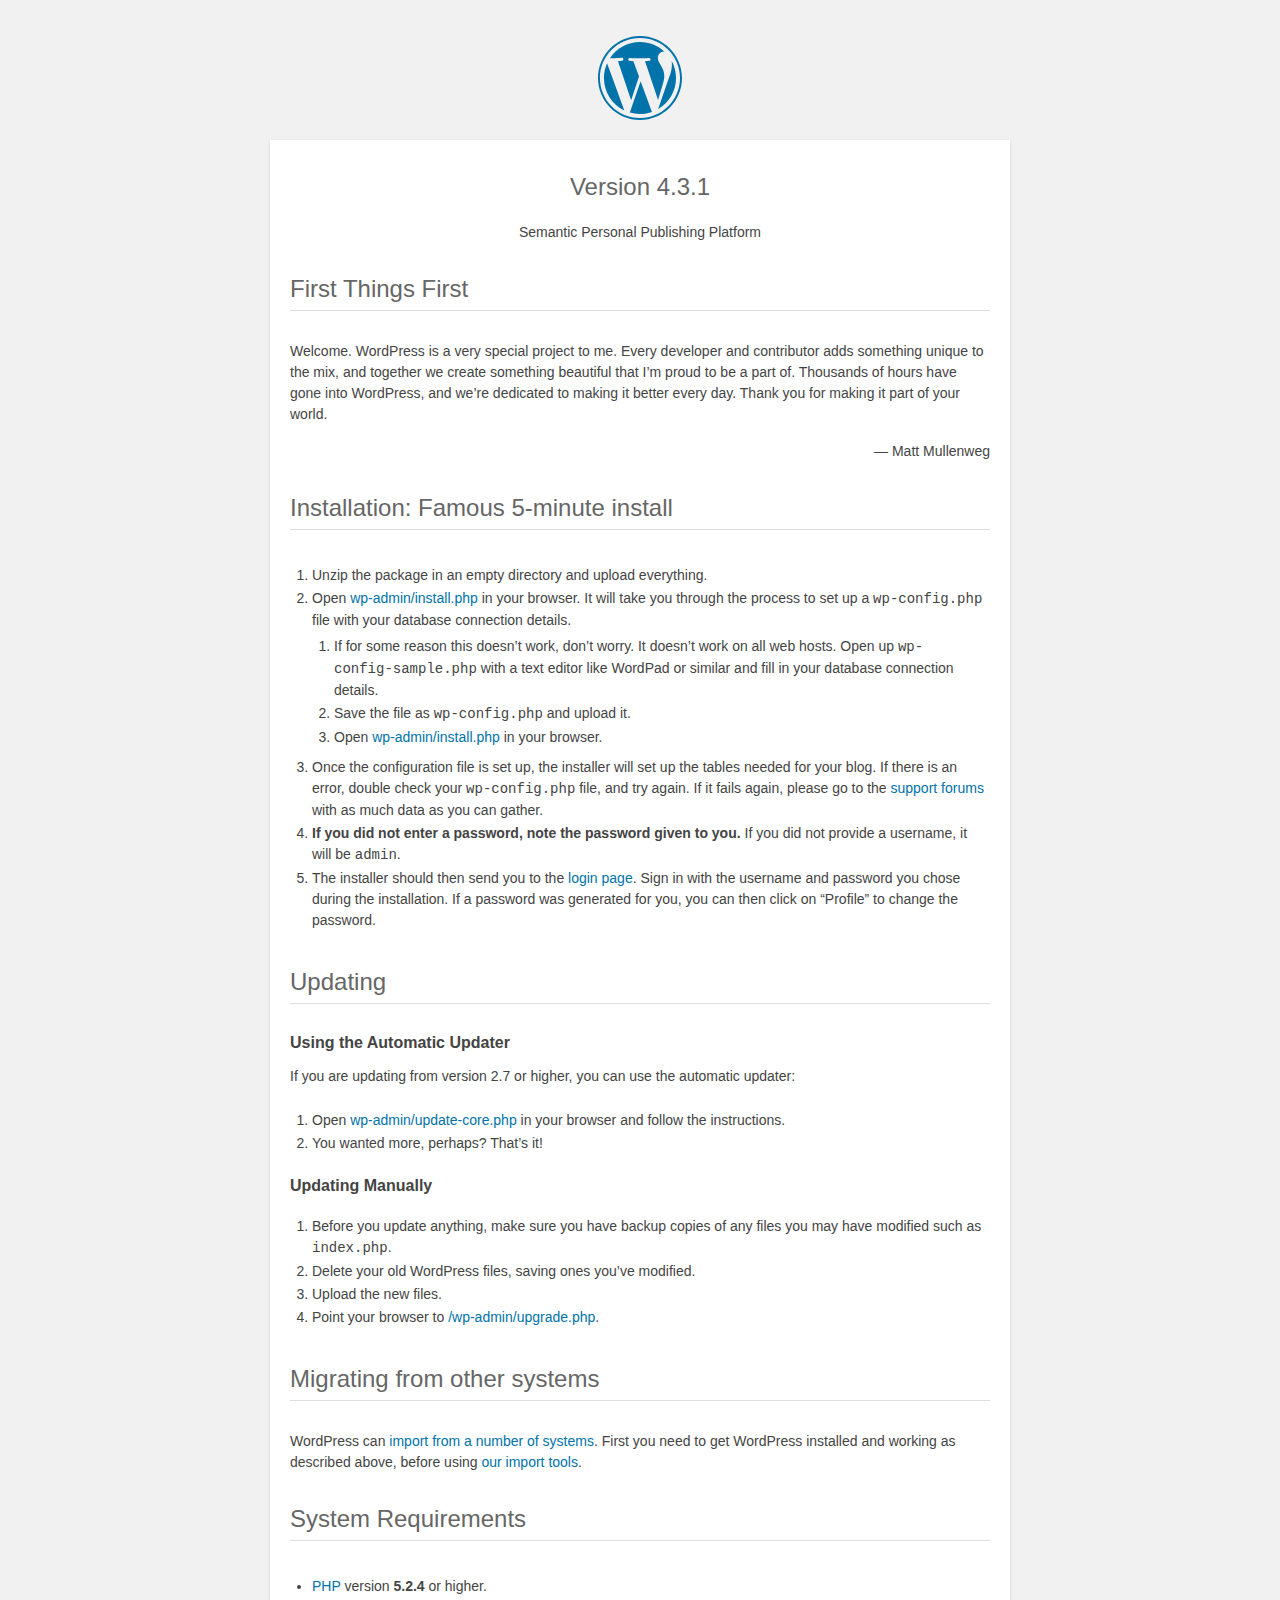
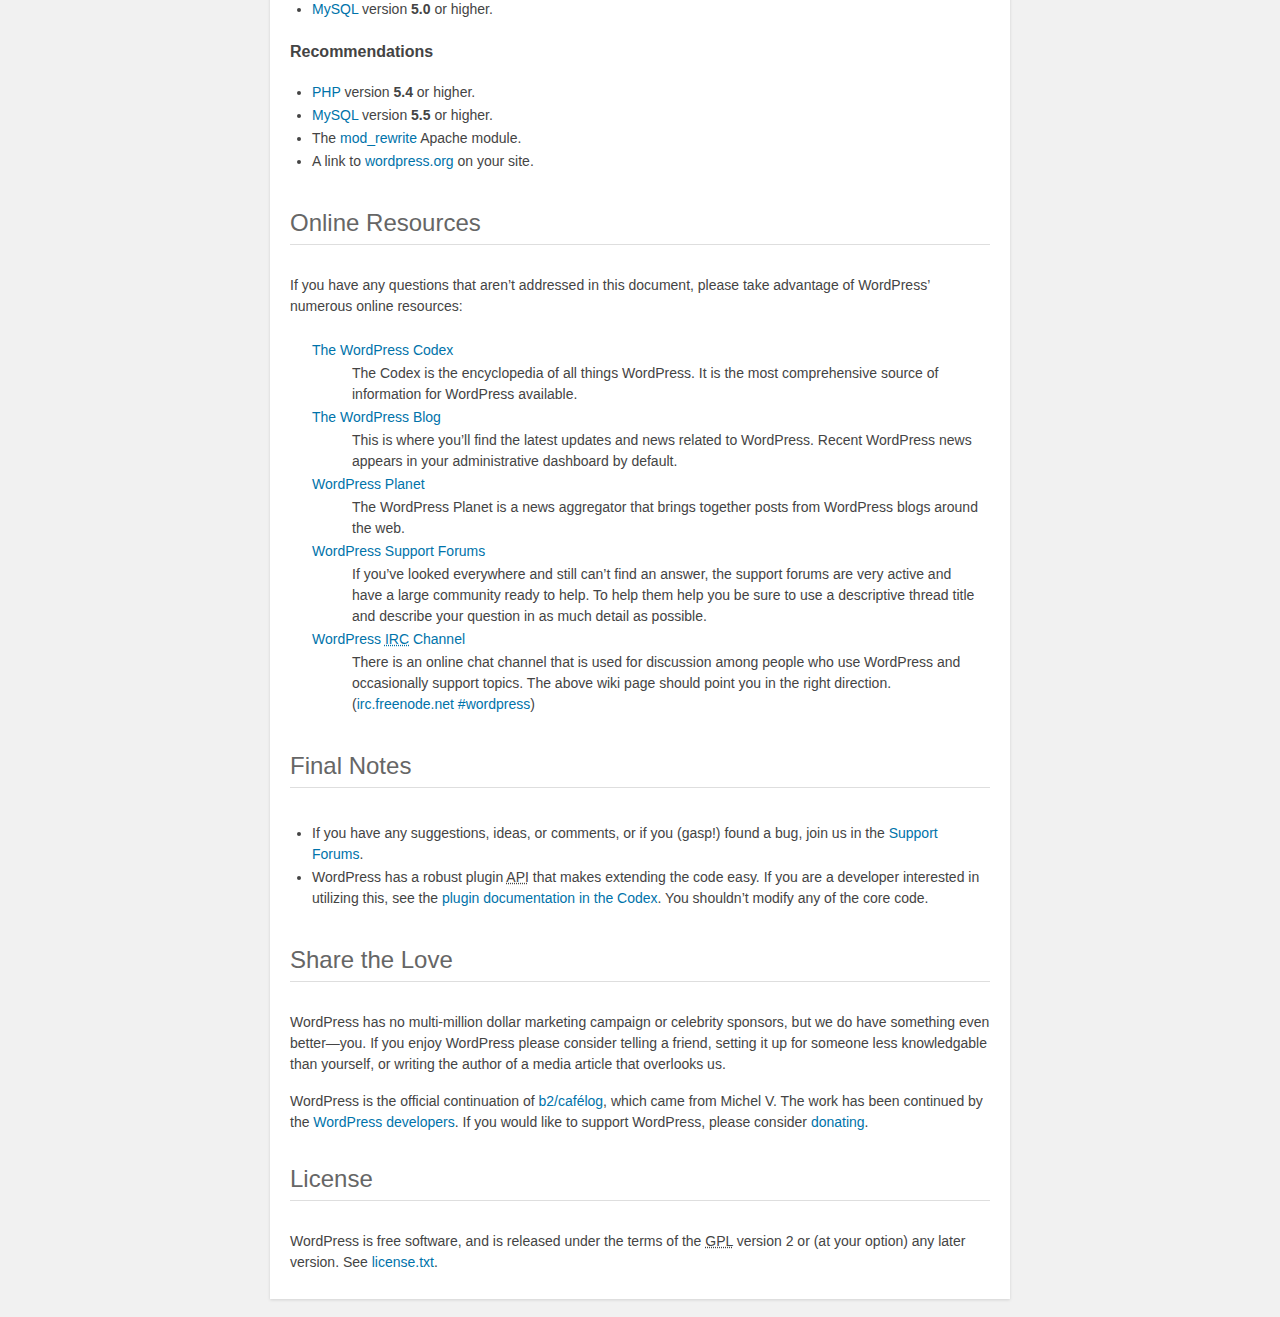
<file: wordpress/readme.html>
<!DOCTYPE html>
<html>
<head>
	<meta name="viewport" content="width=device-width" />
	<meta http-equiv="Content-Type" content="text/html; charset=utf-8" />
	<title>WordPress &#8250; ReadMe</title>
	<link rel="stylesheet" href="wp-admin/css/install.css?ver=20100228" type="text/css" />
</head>
<body>
<h1 id="logo">
	<a href="https://wordpress.org/"><img alt="WordPress" src="wp-admin/images/wordpress-logo.png" /></a>
	<br /> Version 4.3.1
</h1>
<p style="text-align: center">Semantic Personal Publishing Platform</p>

<h1>First Things First</h1>
<p>Welcome. WordPress is a very special project to me. Every developer and contributor adds something unique to the mix, and together we create something beautiful that I&#8217;m proud to be a part of. Thousands of hours have gone into WordPress, and we&#8217;re dedicated to making it better every day. Thank you for making it part of your world.</p>
<p style="text-align: right">&#8212; Matt Mullenweg</p>

<h1>Installation: Famous 5-minute install</h1>
<ol>
	<li>Unzip the package in an empty directory and upload everything.</li>
	<li>Open <span class="file"><a href="wp-admin/install.php">wp-admin/install.php</a></span> in your browser. It will take you through the process to set up a <code>wp-config.php</code> file with your database connection details.
		<ol>
			<li>If for some reason this doesn&#8217;t work, don&#8217;t worry. It doesn&#8217;t work on all web hosts. Open up <code>wp-config-sample.php</code> with a text editor like WordPad or similar and fill in your database connection details.</li>
			<li>Save the file as <code>wp-config.php</code> and upload it.</li>
			<li>Open <span class="file"><a href="wp-admin/install.php">wp-admin/install.php</a></span> in your browser.</li>
		</ol>
	</li>
	<li>Once the configuration file is set up, the installer will set up the tables needed for your blog. If there is an error, double check your <code>wp-config.php</code> file, and try again. If it fails again, please go to the <a href="https://wordpress.org/support/" title="WordPress support">support forums</a> with as much data as you can gather.</li>
	<li><strong>If you did not enter a password, note the password given to you.</strong> If you did not provide a username, it will be <code>admin</code>.</li>
	<li>The installer should then send you to the <a href="wp-login.php">login page</a>. Sign in with the username and password you chose during the installation. If a password was generated for you, you can then click on &#8220;Profile&#8221; to change the password.</li>
</ol>

<h1>Updating</h1>
<h2>Using the Automatic Updater</h2>
<p>If you are updating from version 2.7 or higher, you can use the automatic updater:</p>
<ol>
	<li>Open <span class="file"><a href="wp-admin/update-core.php">wp-admin/update-core.php</a></span> in your browser and follow the instructions.</li>
	<li>You wanted more, perhaps? That&#8217;s it!</li>
</ol>

<h2>Updating Manually</h2>
<ol>
	<li>Before you update anything, make sure you have backup copies of any files you may have modified such as <code>index.php</code>.</li>
	<li>Delete your old WordPress files, saving ones you&#8217;ve modified.</li>
	<li>Upload the new files.</li>
	<li>Point your browser to <span class="file"><a href="wp-admin/upgrade.php">/wp-admin/upgrade.php</a>.</span></li>
</ol>

<h1>Migrating from other systems</h1>
<p>WordPress can <a href="https://codex.wordpress.org/Importing_Content">import from a number of systems</a>. First you need to get WordPress installed and working as described above, before using <a href="wp-admin/import.php" title="Import to WordPress">our import tools</a>.</p>

<h1>System Requirements</h1>
<ul>
	<li><a href="http://php.net/">PHP</a> version <strong>5.2.4</strong> or higher.</li>
	<li><a href="http://www.mysql.com/">MySQL</a> version <strong>5.0</strong> or higher.</li>
</ul>

<h2>Recommendations</h2>
<ul>
	<li><a href="http://php.net/">PHP</a> version <strong>5.4</strong> or higher.</li>
	<li><a href="http://www.mysql.com/">MySQL</a> version <strong>5.5</strong> or higher.</li>
	<li>The <a href="http://httpd.apache.org/docs/2.2/mod/mod_rewrite.html">mod_rewrite</a> Apache module.</li>
	<li>A link to <a href="https://wordpress.org/">wordpress.org</a> on your site.</li>
</ul>

<h1>Online Resources</h1>
<p>If you have any questions that aren&#8217;t addressed in this document, please take advantage of WordPress&#8217; numerous online resources:</p>
<dl>
	<dt><a href="https://codex.wordpress.org/">The WordPress Codex</a></dt>
		<dd>The Codex is the encyclopedia of all things WordPress. It is the most comprehensive source of information for WordPress available.</dd>
	<dt><a href="https://wordpress.org/news/">The WordPress Blog</a></dt>
		<dd>This is where you&#8217;ll find the latest updates and news related to WordPress. Recent WordPress news appears in your administrative dashboard by default.</dd>
	<dt><a href="https://planet.wordpress.org/">WordPress Planet</a></dt>
		<dd>The WordPress Planet is a news aggregator that brings together posts from WordPress blogs around the web.</dd>
	<dt><a href="https://wordpress.org/support/">WordPress Support Forums</a></dt>
		<dd>If you&#8217;ve looked everywhere and still can&#8217;t find an answer, the support forums are very active and have a large community ready to help. To help them help you be sure to use a descriptive thread title and describe your question in as much detail as possible.</dd>
	<dt><a href="https://codex.wordpress.org/IRC">WordPress <abbr title="Internet Relay Chat">IRC</abbr> Channel</a></dt>
		<dd>There is an online chat channel that is used for discussion among people who use WordPress and occasionally support topics. The above wiki page should point you in the right direction. (<a href="irc://irc.freenode.net/wordpress">irc.freenode.net #wordpress</a>)</dd>
</dl>

<h1>Final Notes</h1>
<ul>
	<li>If you have any suggestions, ideas, or comments, or if you (gasp!) found a bug, join us in the <a href="https://wordpress.org/support/">Support Forums</a>.</li>
	<li>WordPress has a robust plugin <abbr title="application programming interface">API</abbr> that makes extending the code easy. If you are a developer interested in utilizing this, see the <a href="https://codex.wordpress.org/Plugin_API" title="WordPress plugin API">plugin documentation in the Codex</a>. You shouldn&#8217;t modify any of the core code.</li>
</ul>

<h1>Share the Love</h1>
<p>WordPress has no multi-million dollar marketing campaign or celebrity sponsors, but we do have something even better&#8212;you. If you enjoy WordPress please consider telling a friend, setting it up for someone less knowledgable than yourself, or writing the author of a media article that overlooks us.</p>

<p>WordPress is the official continuation of <a href="http://cafelog.com/">b2/caf&#233;log</a>, which came from Michel V. The work has been continued by the <a href="https://wordpress.org/about/">WordPress developers</a>. If you would like to support WordPress, please consider <a href="https://wordpress.org/donate/" title="Donate to WordPress">donating</a>.</p>

<h1>License</h1>
<p>WordPress is free software, and is released under the terms of the <abbr title="GNU General Public License">GPL</abbr> version 2 or (at your option) any later version. See <a href="license.txt">license.txt</a>.</p>

</body>
</html>
</file>
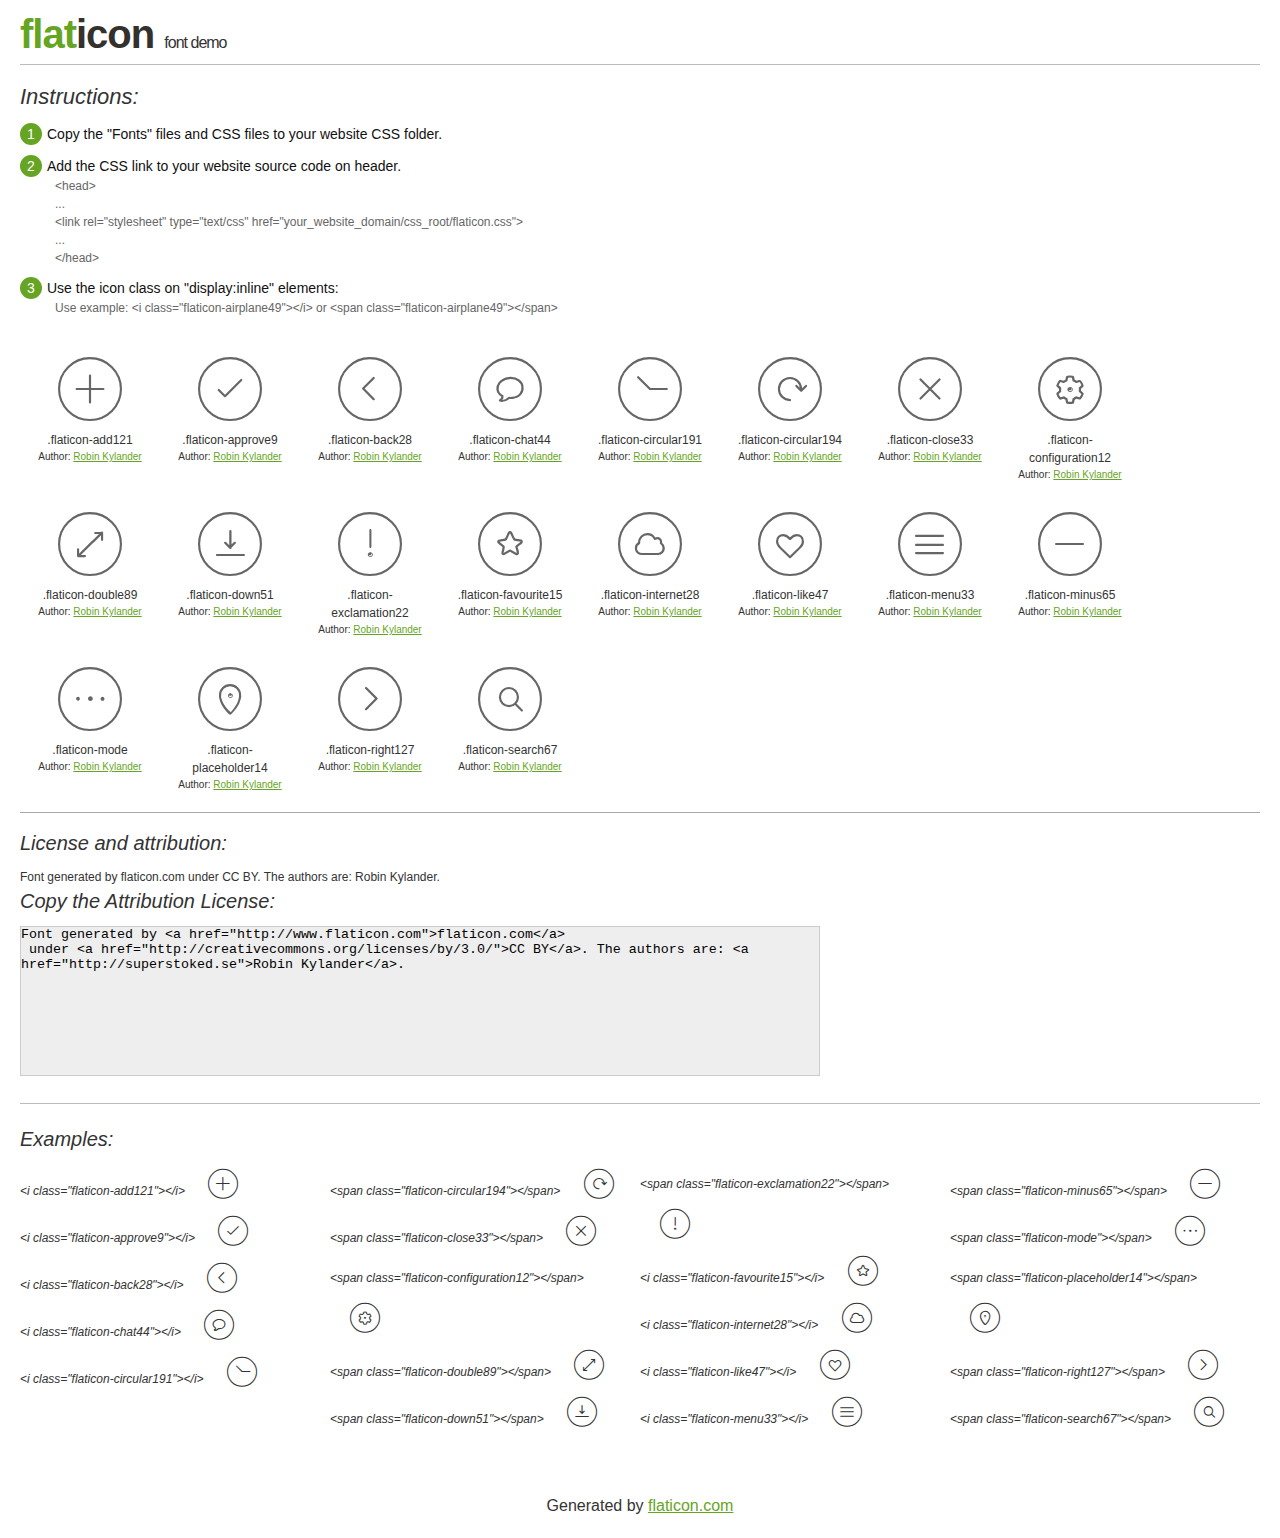
<file: UI Design/circled-vol1/flaticon.html>
<!DOCTYPE html>
<html>

<head>
    <title>Flaticon WebFont</title>
    <link rel="stylesheet" type="text/css" href="flaticon.css">
    <meta charset="UTF-8">
    <style>
    body {
        font-family: sans-serif;
        line-height: 1.5;
        font-size: 16px;
        padding: 20px;
        color:#333;
    }
    * {
        -moz-box-sizing: border-box;
        -webkit-box-sizing: border-box;
        box-sizing: border-box;
        margin: 0;
        padding: 0;
    }
    [class^="flaticon-"]:before, [class*=" flaticon-"]:before, [class^="flaticon-"]:after, [class*=" flaticon-"]:after {
        font-family: Flaticon;
        font-size: 30px;
        font-style: normal;
        margin-left: 20px;
        color: #333;
    }
    .image p {
		font-size: 12px;
		margin: 0px;
		clear: none;
		width: 300px;
		line-height: 40px;
	}
    .text {
        float: left;
        font-size:14px;
        margin-top: 15px;
    }
    .text ul {
        margin-left:0px;
        color:#111;
        margin-bottom:20px;
    }
    .text .ex {
        font-size:12px;
        color:#666;
        margin-left:35px;
        display:block;
    }
    .text ul li {
        margin-top:10px;
        list-style:none;
    }
    .num {
        background:#66A523;
        color:#fff;
        border-radius:20px;
        padding:1px;
        display:inline-block;
        width:22px;
        height:22px;
        text-align:center;
        margin-right: 5px;
    }
    .text ul strong {
        font-weight:normal;
        color:#000;
    }
    .image {
        width: 280px;
        float: left;
        margin-bottom: 15px;
        margin-right: 30px;
    }
    #glyphs {
        clear: both;
    }
    .image p:nth-child(even) i {
        clear: none;
    }
    .glyph {
        display: inline-block;
        width: 120px;
        margin: 10px;
        text-align: center;
        vertical-align: top;
        background: #FFF;
    }
    .glyph .glyph-icon {
        padding: 10px;
        display: block;
        font-family:"Flaticon";
        font-size: 64px;
        line-height: 1;
    }
    .glyph .glyph-icon:before {
        font-size: 64px;
        color: #666;
        margin-left: 0;
    }
    .class-name {
        font-size: 12px;
    }
    .author-name {
		font-size: 10px;
	}
	a{
		color: #66A523;
	}
    .instructions {
        font-style:italic;
        font-size:22px;
        margin-bottom:10px;
    }
    .iconsuse {
        font-size:22px;
        font-style:italic;
        padding-top:20px;
        margin-top:20px;
        border-top:1px solid #bbb;
    }
    .usetitle {
        margin-bottom: 10px;
        font-size: 20px;
        font-style: italic;
    }
    .class-name:last-child {
        font-size: 10px;
        color:#888;
    }
    .class-name:last-child a {
        font-size: 10px;
        color:#555;
    }
    .class-name:last-child a:hover {
        color:#66A523;
    }
    .glyph > input {
        display: block;
        width: 100px;
        margin: 5px auto;
        text-align: center;
        font-size: 12px;
        cursor: text;
    }
    .glyph > input.icon-input {
        font-family:"Flaticon";
        font-size: 16px;
        margin-bottom: 10px;
    }
    h1.logo {
        font-size: 40px;
        letter-spacing: -1px;
        margin-top: -16px;
        text-transform: lowercase;
        border-bottom:1px solid #bbb;
    }
    h1.logo strong {
        font-size: 16px;
        font-family:sans-serif;
        font-weight:normal;
        color:#333;
    }
    h1.logo a {
        color:#34302d;
        text-decoration: none;
    }
    h1.logo a span {
        color:#66A523;
    }
    #footer {
        padding-top:40px;
        clear:both;
        text-align:center;
    }
    #footer a {
        color:#66A523;
    }
    textarea {
		margin: 0px;
		width: 800px;
		height: 150px;
		border: 1px solid #CCC;
		resize: none;
		background: #EEE;
    }
    .author-link, .attrDiv a{
    	font-size: 12px;
    	color: #333;
    	text-decoration: none;
    }
    .external {
    	display: block;
    }
    .attrDiv {
		font-size: 12px;
	}
    .attribution {
        border-top: 1px solid #AAA;
        margin: 10px 0;
        padding-top: 15px;
    }
    </style>
</head>

<body>
    <header>
        <h1 class="logo">
            <a href="http://www.flaticon.com">
                <span>FLAT</span>ICON</a>
            <strong>Font Demo</strong>
        </h1>
    </header>

    <section class="demo">
        <div class="text">

            <div class="instructions">Instructions:</div>

            <ul>
                <li>
                    <p>
                        <span class="num">1</span>Copy the "Fonts" files and CSS files to your website CSS folder.
                </li>
                <li>
                    <p>
                        <span class="num">2</span>Add the CSS link to your website source code on header.
                        <br />
                        <span class="ex">&lt;head&gt;
                            <br/>...
                            <br/>&lt;link rel="stylesheet" type="text/css" href="your_website_domain/css_root/flaticon.css"&gt;
                            <br/>...
                            <br/>&lt;/head&gt;</span>
                </li>

                <li>
                    <p>
                        <span class="num">3</span>Use the icon class on "display:inline" elements:
                        <br />
                        <span class="ex">Use example: &lt;i class=&quot;flaticon-airplane49&quot;&gt;&lt;/i&gt; or &lt;span class=&quot;flaticon-airplane49&quot;&gt;&lt;/span&gt;</span>
                </li>
            </ul>
        </div>

    </section>

    <section id="glyphs"><div class="glyph">
		<div class="glyph-icon flaticon-add121"></div>
		<div class="class-name">.flaticon-add121</div><div class="author-name">Author: <a href="http://www.flaticon.com/free-icon/add-circular-button_51918">Robin Kylander</a></div></div><div class="glyph">
		<div class="glyph-icon flaticon-approve9"></div>
		<div class="class-name">.flaticon-approve9</div><div class="author-name">Author: <a href="http://www.flaticon.com/free-icon/approve-circular-button_51898">Robin Kylander</a></div></div><div class="glyph">
		<div class="glyph-icon flaticon-back28"></div>
		<div class="class-name">.flaticon-back28</div><div class="author-name">Author: <a href="http://www.flaticon.com/free-icon/back-arrow-circular-symbol_51970">Robin Kylander</a></div></div><div class="glyph">
		<div class="glyph-icon flaticon-chat44"></div>
		<div class="class-name">.flaticon-chat44</div><div class="author-name">Author: <a href="http://www.flaticon.com/free-icon/chat-circular-outlined-interface-button_51806">Robin Kylander</a></div></div><div class="glyph">
		<div class="glyph-icon flaticon-circular191"></div>
		<div class="class-name">.flaticon-circular191</div><div class="author-name">Author: <a href="http://www.flaticon.com/free-icon/circular-clock_51991">Robin Kylander</a></div></div><div class="glyph">
		<div class="glyph-icon flaticon-circular194"></div>
		<div class="class-name">.flaticon-circular194</div><div class="author-name">Author: <a href="http://www.flaticon.com/free-icon/circular-arrow-in-a-circle-outline-thin-symbol_52024">Robin Kylander</a></div></div><div class="glyph">
		<div class="glyph-icon flaticon-close33"></div>
		<div class="class-name">.flaticon-close33</div><div class="author-name">Author: <a href="http://www.flaticon.com/free-icon/close-circular-button-of-a-cross_52084">Robin Kylander</a></div></div><div class="glyph">
		<div class="glyph-icon flaticon-configuration12"></div>
		<div class="class-name">.flaticon-configuration12</div><div class="author-name">Author: <a href="http://www.flaticon.com/free-icon/configuration-wheel-interface-button-of-circular-shape_51874">Robin Kylander</a></div></div><div class="glyph">
		<div class="glyph-icon flaticon-double89"></div>
		<div class="class-name">.flaticon-double89</div><div class="author-name">Author: <a href="http://www.flaticon.com/free-icon/double-arrow-diagonal-in-a-circle_51827">Robin Kylander</a></div></div><div class="glyph">
		<div class="glyph-icon flaticon-down51"></div>
		<div class="class-name">.flaticon-down51</div><div class="author-name">Author: <a href="http://www.flaticon.com/free-icon/down-arrow-in-a-circle_51801">Robin Kylander</a></div></div><div class="glyph">
		<div class="glyph-icon flaticon-exclamation22"></div>
		<div class="class-name">.flaticon-exclamation22</div><div class="author-name">Author: <a href="http://www.flaticon.com/free-icon/exclamation-sign-in-a-circle_52303">Robin Kylander</a></div></div><div class="glyph">
		<div class="glyph-icon flaticon-favourite15"></div>
		<div class="class-name">.flaticon-favourite15</div><div class="author-name">Author: <a href="http://www.flaticon.com/free-icon/favourite-circular-button_52158">Robin Kylander</a></div></div><div class="glyph">
		<div class="glyph-icon flaticon-internet28"></div>
		<div class="class-name">.flaticon-internet28</div><div class="author-name">Author: <a href="http://www.flaticon.com/free-icon/internet-cloud-symbol-in-circular-button_52006">Robin Kylander</a></div></div><div class="glyph">
		<div class="glyph-icon flaticon-like47"></div>
		<div class="class-name">.flaticon-like47</div><div class="author-name">Author: <a href="http://www.flaticon.com/free-icon/like-heart-circular-outlined-button_52270">Robin Kylander</a></div></div><div class="glyph">
		<div class="glyph-icon flaticon-menu33"></div>
		<div class="class-name">.flaticon-menu33</div><div class="author-name">Author: <a href="http://www.flaticon.com/free-icon/menu-circular-button_52152">Robin Kylander</a></div></div><div class="glyph">
		<div class="glyph-icon flaticon-minus65"></div>
		<div class="class-name">.flaticon-minus65</div><div class="author-name">Author: <a href="http://www.flaticon.com/free-icon/minus-sign-in-a-circle_51928">Robin Kylander</a></div></div><div class="glyph">
		<div class="glyph-icon flaticon-mode"></div>
		<div class="class-name">.flaticon-mode</div><div class="author-name">Author: <a href="http://www.flaticon.com/free-icon/mode-circular-button_52125">Robin Kylander</a></div></div><div class="glyph">
		<div class="glyph-icon flaticon-placeholder14"></div>
		<div class="class-name">.flaticon-placeholder14</div><div class="author-name">Author: <a href="http://www.flaticon.com/free-icon/placeholder-in-a-circle-outline_51770">Robin Kylander</a></div></div><div class="glyph">
		<div class="glyph-icon flaticon-right127"></div>
		<div class="class-name">.flaticon-right127</div><div class="author-name">Author: <a href="http://www.flaticon.com/free-icon/right-arrow-circular-button_52284">Robin Kylander</a></div></div><div class="glyph">
		<div class="glyph-icon flaticon-search67"></div>
		<div class="class-name">.flaticon-search67</div><div class="author-name">Author: <a href="http://www.flaticon.com/free-icon/search-circular-button_52245">Robin Kylander</a></div></div></section>

<section class="attribution">

	<div class="usetitle">License and attribution:</div><div class="attrDiv">Font generated by <a href="http://www.flaticon.com">flaticon.com</a>
 under <a href="http://creativecommons.org/licenses/by/3.0/">CC BY</a>. The authors are: <a href="http://superstoked.se">Robin Kylander</a>.</div><div class="usetitle">Copy the Attribution License:</div>

<textarea onclick="this.focus();this.select();">Font generated by &lt;a href=&quot;http://www.flaticon.com&quot;&gt;flaticon.com&lt;/a&gt;
 under &lt;a href=&quot;http://creativecommons.org/licenses/by/3.0/&quot;&gt;CC BY&lt;/a&gt;. The authors are: &lt;a href=&quot;http://superstoked.se&quot;&gt;Robin Kylander&lt;/a&gt;.</textarea>

</section>

<section class="iconsuse">
    	<div class="usetitle">Examples:</div>
		<div class="image"><p>&lt;i class=&quot;flaticon-add121&quot;&gt;&lt;/i&gt; <i class="flaticon-add121"></i></p><p>&lt;i class=&quot;flaticon-approve9&quot;&gt;&lt;/i&gt; <i class="flaticon-approve9"></i></p><p>&lt;i class=&quot;flaticon-back28&quot;&gt;&lt;/i&gt; <i class="flaticon-back28"></i></p><p>&lt;i class=&quot;flaticon-chat44&quot;&gt;&lt;/i&gt; <i class="flaticon-chat44"></i></p><p>&lt;i class=&quot;flaticon-circular191&quot;&gt;&lt;/i&gt; <i class="flaticon-circular191"></i></p></div><div class="image"><p>&lt;span class=&quot;flaticon-circular194&quot;&gt;&lt;/span&gt; <span class="flaticon-circular194"></span></p><p>&lt;span class=&quot;flaticon-close33&quot;&gt;&lt;/span&gt; <span class="flaticon-close33"></span></p><p>&lt;span class=&quot;flaticon-configuration12&quot;&gt;&lt;/span&gt; <span class="flaticon-configuration12"></span></p><p>&lt;span class=&quot;flaticon-double89&quot;&gt;&lt;/span&gt; <span class="flaticon-double89"></span></p><p>&lt;span class=&quot;flaticon-down51&quot;&gt;&lt;/span&gt; <span class="flaticon-down51"></span></p></div><div class="image"><p>&lt;span class=&quot;flaticon-exclamation22&quot;&gt;&lt;/span&gt; <span class="flaticon-exclamation22"></span></p><p>&lt;i class=&quot;flaticon-favourite15&quot;&gt;&lt;/i&gt; <i class="flaticon-favourite15"></i></p><p>&lt;i class=&quot;flaticon-internet28&quot;&gt;&lt;/i&gt; <i class="flaticon-internet28"></i></p><p>&lt;i class=&quot;flaticon-like47&quot;&gt;&lt;/i&gt; <i class="flaticon-like47"></i></p><p>&lt;i class=&quot;flaticon-menu33&quot;&gt;&lt;/i&gt; <i class="flaticon-menu33"></i></p></div><div class="image"><p>&lt;span class=&quot;flaticon-minus65&quot;&gt;&lt;/span&gt; <span class="flaticon-minus65"></span></p><p>&lt;span class=&quot;flaticon-mode&quot;&gt;&lt;/span&gt; <span class="flaticon-mode"></span></p><p>&lt;span class=&quot;flaticon-placeholder14&quot;&gt;&lt;/span&gt; <span class="flaticon-placeholder14"></span></p><p>&lt;span class=&quot;flaticon-right127&quot;&gt;&lt;/span&gt; <span class="flaticon-right127"></span></p><p>&lt;span class=&quot;flaticon-search67&quot;&gt;&lt;/span&gt; <span class="flaticon-search67"></span></p></div>
</section>
<div id="footer">
    <div>Generated by <a href="http://www.flaticon.com">flaticon.com</a>
    </div>
</div>
	</body>
</html>
</file>
<file: wordpress/wp-admin/css/install.css>
html {
	background: #f1f1f1;
	margin: 0 20px;
}

body {
	background: #fff;
	color: #444;
	font-family: "Open Sans", sans-serif;
	margin: 140px auto 25px;
	padding: 20px 20px 10px 20px;
	max-width: 700px;
	-webkit-font-smoothing: subpixel-antialiased;
	-webkit-box-shadow: 0 1px 3px rgba(0,0,0,0.13);
	box-shadow: 0 1px 3px rgba(0,0,0,0.13);
}

a {
	color: #0073aa;
	text-decoration: none;
}

a:hover {
	color: #00a0d2;
}

h1 {
	border-bottom: 1px solid #dedede;
	clear: both;
	color: #666;
	font-size: 24px;
	margin: 30px 0;
	padding: 0;
	padding-bottom: 7px;
	font-weight: normal;
}

h2 {
	font-size: 16px;
}

p, li, dd, dt {
	padding-bottom: 2px;
	font-size: 14px;
	line-height: 1.5;
}

code, .code {
	font-family: Consolas, Monaco, monospace;
}

ul, ol, dl {
	padding: 5px 5px 5px 22px;
}

a img {
	border:0
}
abbr {
	border: 0;
	font-variant: normal;
}

label {
	cursor: pointer;
}

#logo {
	margin: 6px 0 14px 0;
	border-bottom: none;
	text-align:center
}
#logo a {
	background-image: url(../images/w-logo-blue.png?ver=20131202);
	background-image: none, url(../images/wordpress-logo.svg?ver=20131107);
	-webkit-background-size: 84px;
	background-size: 84px;
	background-position: center top;
	background-repeat: no-repeat;
	color: #999;
	height: 84px;
	font-size: 20px;
	font-weight: normal;
	line-height: 1.3em;
	margin: -130px auto 25px;
	padding: 0;
	text-decoration: none;
	width: 84px;
	text-indent: -9999px;
	outline: none;
	overflow: hidden;
	display: block;
}
.step {
	margin: 20px 0 15px;
}
.step, th {
	text-align: left;
	padding: 0;
}
.language-chooser.wp-core-ui .step .button.button-large {
	height: 36px;
	vertical-align: middle;
	font-size: 14px;
}
textarea {
	border: 1px solid #dfdfdf;
	font-family: "Open Sans", sans-serif;
	width: 100%;
	-webkit-box-sizing: border-box;
	-moz-box-sizing: border-box;
	box-sizing: border-box;
}

.form-table {
	border-collapse: collapse;
	margin-top: 1em;
	width: 100%;
}

.form-table td {
	margin-bottom: 9px;
	padding: 10px 20px 10px 0;
	font-size: 14px;
	vertical-align: top
}

.form-table th {
	font-size: 14px;
	text-align: left;
	padding: 10px 20px 10px 0;
	width: 140px;
	vertical-align: top;
}

.form-table code {
	line-height: 18px;
	font-size: 14px;
}

.form-table p {
	margin: 4px 0 0 0;
	font-size: 11px;
}

.form-table input {
	line-height: 20px;
	font-size: 15px;
	padding: 3px 5px;
	border: 1px solid #ddd;
	-webkit-box-shadow: inset 0 1px 2px rgba(0,0,0,0.07);
	box-shadow: inset 0 1px 2px rgba(0,0,0,0.07);
}

input,
submit {
	font-family: "Open Sans", sans-serif;
}

.form-table input[type=text],
.form-table input[type=email],
.form-table input[type=url],
.form-table input[type=password] {
	width: 206px;
}

.form-table th p {
	font-weight: normal;
}

.form-table.install-success td {
	vertical-align: middle;
	padding: 16px 20px 16px 0;
}

.form-table.install-success td p {
	margin: 0;
	font-size: 14px;
}

.form-table.install-success td code {
	margin: 0;
	font-size: 18px;
}

#error-page {
	margin-top: 50px;
}

#error-page p {
	font-size: 14px;
	line-height: 18px;
	margin: 25px 0 20px;
}

#error-page code, .code {
	font-family: Consolas, Monaco, monospace;
}

.wp-hide-pw > .dashicons {
	line-height: inherit;
}

#pass-strength-result {
	background-color: #eee;
	border: 1px solid #ddd;
	color: #23282d;
	margin: -2px 5px 5px 0px;
	padding: 3px 5px;
	text-align: center;
	width: 218px;
	-webkit-box-sizing: border-box;
	-moz-box-sizing: border-box;
	box-sizing: border-box;
	opacity: 0;
}

#pass-strength-result.short {
	background-color: #f1adad;
	border-color: #e35b5b;
	opacity: 1;
}

#pass-strength-result.bad {
	background-color: #fbc5a9;
	border-color: #f78b53;
	opacity: 1;
}

#pass-strength-result.good {
	background-color: #ffe399;
	border-color: #ffc733;
	opacity: 1;
}

#pass-strength-result.strong {
	background-color: #c1e1b9;
	border-color: #83c373;
	opacity: 1;
}

#pass1.short, #pass1-text.short {
	border-color: #e35b5b;
}

#pass1.bad, #pass1-text.bad {
	border-color: #f78b53;
}

#pass1.good, #pass1-text.good {
	border-color: #ffc733;
}

#pass1.strong, #pass1-text.strong {
	border-color: #83c373;
}

.pw-weak {
	display: none;
}

.message {
	border: 1px solid #c00;
	padding: 0.5em 0.7em;
	margin: 5px 0 15px;
	background-color: #ffebe8;
}

/* rtl:ignore */
#dbname,
#uname,
#pwd,
#dbhost,
#prefix,
#user_login,
#admin_email,
#pass1,
#pass2 {
	direction: ltr;
}

#pass1-text,
.show-password #pass1 {
	display: none;
}

.show-password #pass1-text
{
	display: inline-block;
}

.form-table span.description.important {
	font-size: 12px;
}


/* localization */
body.rtl,
.rtl textarea,
.rtl input,
.rtl submit {
	font-family: Tahoma, sans-serif;
}

:lang(he-il) body.rtl,
:lang(he-il) .rtl textarea,
:lang(he-il) .rtl input,
:lang(he-il) .rtl submit {
	font-family: Arial, sans-serif;
}

@media only screen and (max-width: 799px) {
	body {
		margin-top: 115px;
	}
	#logo a {
		margin: -125px auto 30px;
	}
}

@media screen and ( max-width: 782px ) {

	.form-table {
		margin-top: 0;
	}

	.form-table th,
	.form-table td {
		display: block;
		width: auto;
		vertical-align: middle;
	}

	.form-table th {
		padding: 20px 0 0;
	}

	.form-table td {
		padding: 5px 0;
		border: 0;
		margin: 0;
	}

	textarea,
	input {
		font-size: 16px;
	}

	.form-table td input[type="text"],
	.form-table td input[type="email"],
	.form-table td input[type="url"],
	.form-table td input[type="password"],
	.form-table td select,
	.form-table td textarea,
	.form-table span.description {
		width: 100%;
		font-size: 16px;
		line-height: 1.5;
		padding: 7px 10px;
		display: block;
		max-width: none;
		-webkit-box-sizing: border-box;
		-moz-box-sizing: border-box;
		box-sizing: border-box;
	}

}

body.language-chooser {
	max-width: 300px;
}

.language-chooser select {
	padding: 8px;
	width: 100%;
	display: block;
	border: 1px solid #ddd;
	background-color: #fff;
	color: #32373c;
	font-size: 16px;
	font-family: Arial, sans-serif;
	font-weight: normal;
}

.language-chooser p {
	text-align: right;
}

.screen-reader-input,
.screen-reader-text {
	position: absolute;
	margin: -1px;
	padding: 0;
	height: 1px;
	width: 1px;
	overflow: hidden;
	clip: rect(0 0 0 0);
	border: 0;
}

.spinner {
	background: url(../images/spinner.gif) no-repeat;
	-webkit-background-size: 20px 20px;
	background-size: 20px 20px;
	visibility: hidden;
	opacity: 0.7;
	filter: alpha(opacity=70);
	width: 20px;
	height: 20px;
	margin: 2px 5px 0;
}

.step .spinner {
	display: inline-block;
	margin-top: 8px;
	margin-right: 15px;
	vertical-align: top;
}

.button-secondary.hide-if-no-js,
.hide-if-no-js {
	display: none;
}

/**
 * HiDPI Displays
 */
@media print,
  (-webkit-min-device-pixel-ratio: 1.25),
  (min-resolution: 120dpi) {

	.spinner {
		background-image: url(../images/spinner-2x.gif);
	}

}
</file>
<file: UI Design/circled-vol1/flaticon.css>
@font-face {
	font-family: "Flaticon";
	src: url("flaticon.eot");
	src: url("flaticon.eot#iefix") format("embedded-opentype"),
	url("flaticon.woff") format("woff"),
	url("flaticon.ttf") format("truetype"),
	url("flaticon.svg") format("svg");
	font-weight: normal;
	font-style: normal;
}
[class^="flaticon-"]:before, [class*=" flaticon-"]:before,
[class^="flaticon-"]:after, [class*=" flaticon-"]:after {   
	font-family: Flaticon;
        font-size: 20px;
font-style: normal;
margin-left: 20px;
}.flaticon-add121:before {
	content: "\e000";
}
.flaticon-approve9:before {
	content: "\e001";
}
.flaticon-back28:before {
	content: "\e002";
}
.flaticon-chat44:before {
	content: "\e003";
}
.flaticon-circular191:before {
	content: "\e004";
}
.flaticon-circular194:before {
	content: "\e005";
}
.flaticon-close33:before {
	content: "\e006";
}
.flaticon-configuration12:before {
	content: "\e007";
}
.flaticon-double89:before {
	content: "\e008";
}
.flaticon-down51:before {
	content: "\e009";
}
.flaticon-exclamation22:before {
	content: "\e00a";
}
.flaticon-favourite15:before {
	content: "\e00b";
}
.flaticon-internet28:before {
	content: "\e00c";
}
.flaticon-like47:before {
	content: "\e00d";
}
.flaticon-menu33:before {
	content: "\e00e";
}
.flaticon-minus65:before {
	content: "\e00f";
}
.flaticon-mode:before {
	content: "\e010";
}
.flaticon-placeholder14:before {
	content: "\e011";
}
.flaticon-right127:before {
	content: "\e012";
}
.flaticon-search67:before {
	content: "\e013";
}
</file>
